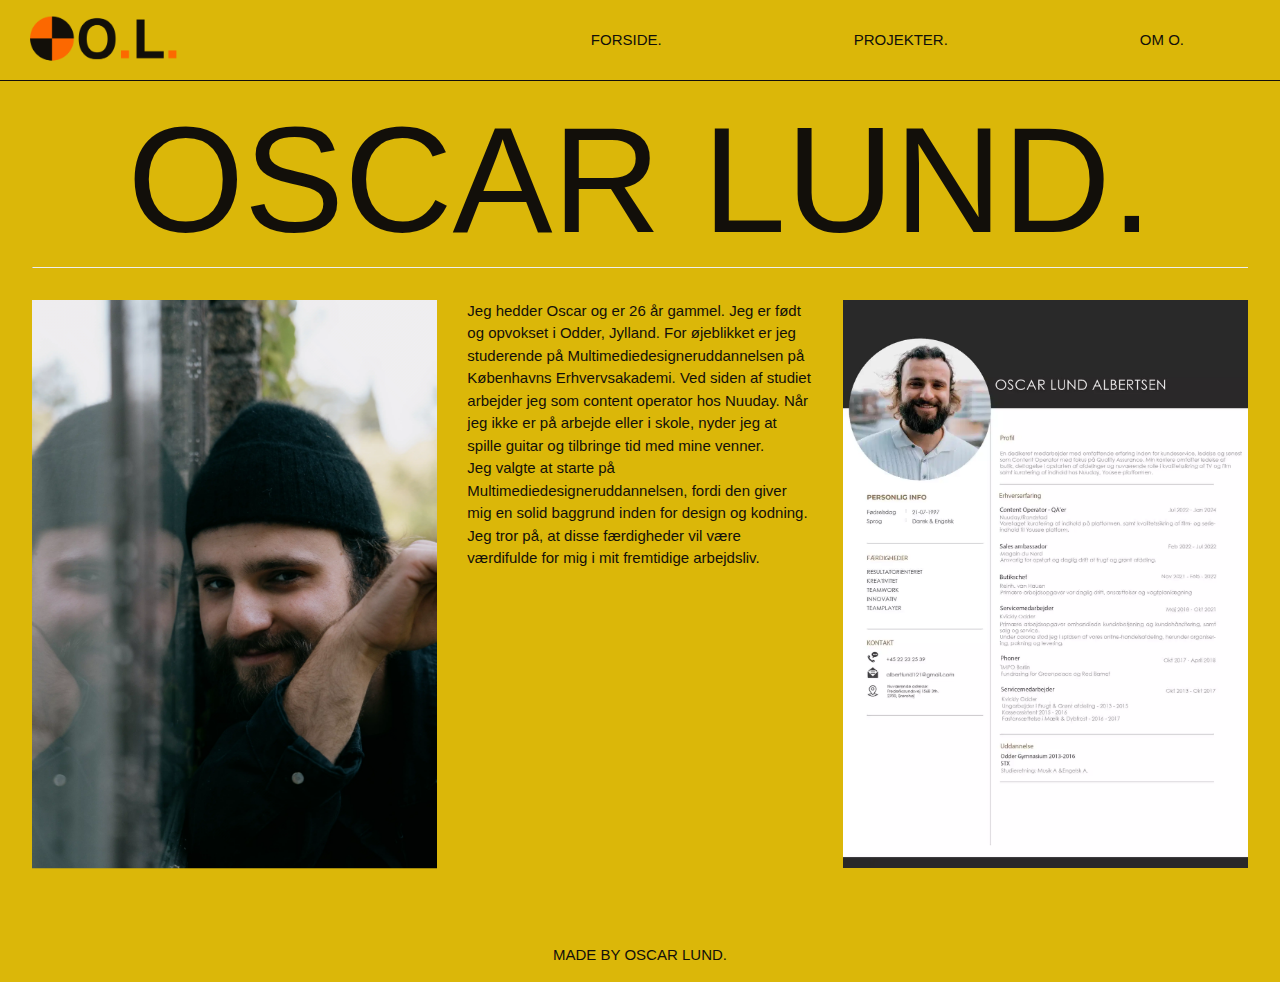
<file: mig.html>
<!DOCTYPE html>
<html lang="da">
  <head>
    <meta charset="UTF-8" />
    <meta http-equiv="X-UA-Compatible" content="IE=edge" />
    <meta name="viewport" content="width=device-width, initial-scale=1.0" />
    <meta name="robots" content="noindex" />
    <link rel="stylesheet" href="css/layout.css" />
    <link rel="stylesheet" href="css/global.css" />
    <link rel="icon" type="image/png" href="img/favicon.png" />
    <title>OM O.</title>
  </head>
  <body>
    <header>
      <div>
        <a href="index.html"
          ><img class="logo" src="img/OL_logo_3.png" alt="Logo"
        /></a>
      </div>
      <div>
        <nav>
          <ul class="fs_menu">
            <li id="nav-item_1">
              <a href="index.html" target="_blank">FORSIDE.</a>
            </li>
            <li id="nav-item_2">
              <a href="projekter.html" target="_blank">PROJEKTER.</a>
            </li>
            <li id="nav-item_3">
              <a href="mig.html" target="_blank">OM O.</a>
            </li>
          </ul>
          <div class="burger-menu" onclick="toggleMenu()">
            <img
              class="burger_logo"
              src="img/Logo_real.png"
              alt="burger-logo"
            />
          </div>
        </nav>
      </div>
    </header>
    <main>
      <div class="ms_h1_1"><h1>O L.</h1></div>
      <div class="fs_h1"><h1>OSCAR LUND.</h1></div>
      <hr />
      <div class="grid_1-1-1">
        <div class="mig_class">
          <img class="portræt_img" src="img/portræt_img.webp" alt="" />
        </div>
        <div>
          <p class="text_me">
            Jeg hedder Oscar og er 26 år gammel. Jeg er født og opvokset i
            Odder, Jylland. For øjeblikket er jeg studerende på
            Multimediedesigneruddannelsen på Københavns Erhvervsakademi. Ved
            siden af studiet arbejder jeg som content operator hos Nuuday. Når
            jeg ikke er på arbejde eller i skole, nyder jeg at spille guitar og
            tilbringe tid med mine venner. <br />
            Jeg valgte at starte på Multimediedesigneruddannelsen, fordi den
            giver mig en solid baggrund inden for design og kodning. Jeg tror
            på, at disse færdigheder vil være værdifulde for mig i mit
            fremtidige arbejdsliv.
          </p>
        </div>
        <div class="mig_class">
          <img class="cv_img" src="img/CV_T6.webp" alt="" />
        </div>
      </div>
    </main>
    <footer><p>MADE BY OSCAR LUND.</p></footer>
    <div></div>
    <script src="js/js.js"></script>
  </body>
</html>
</file>
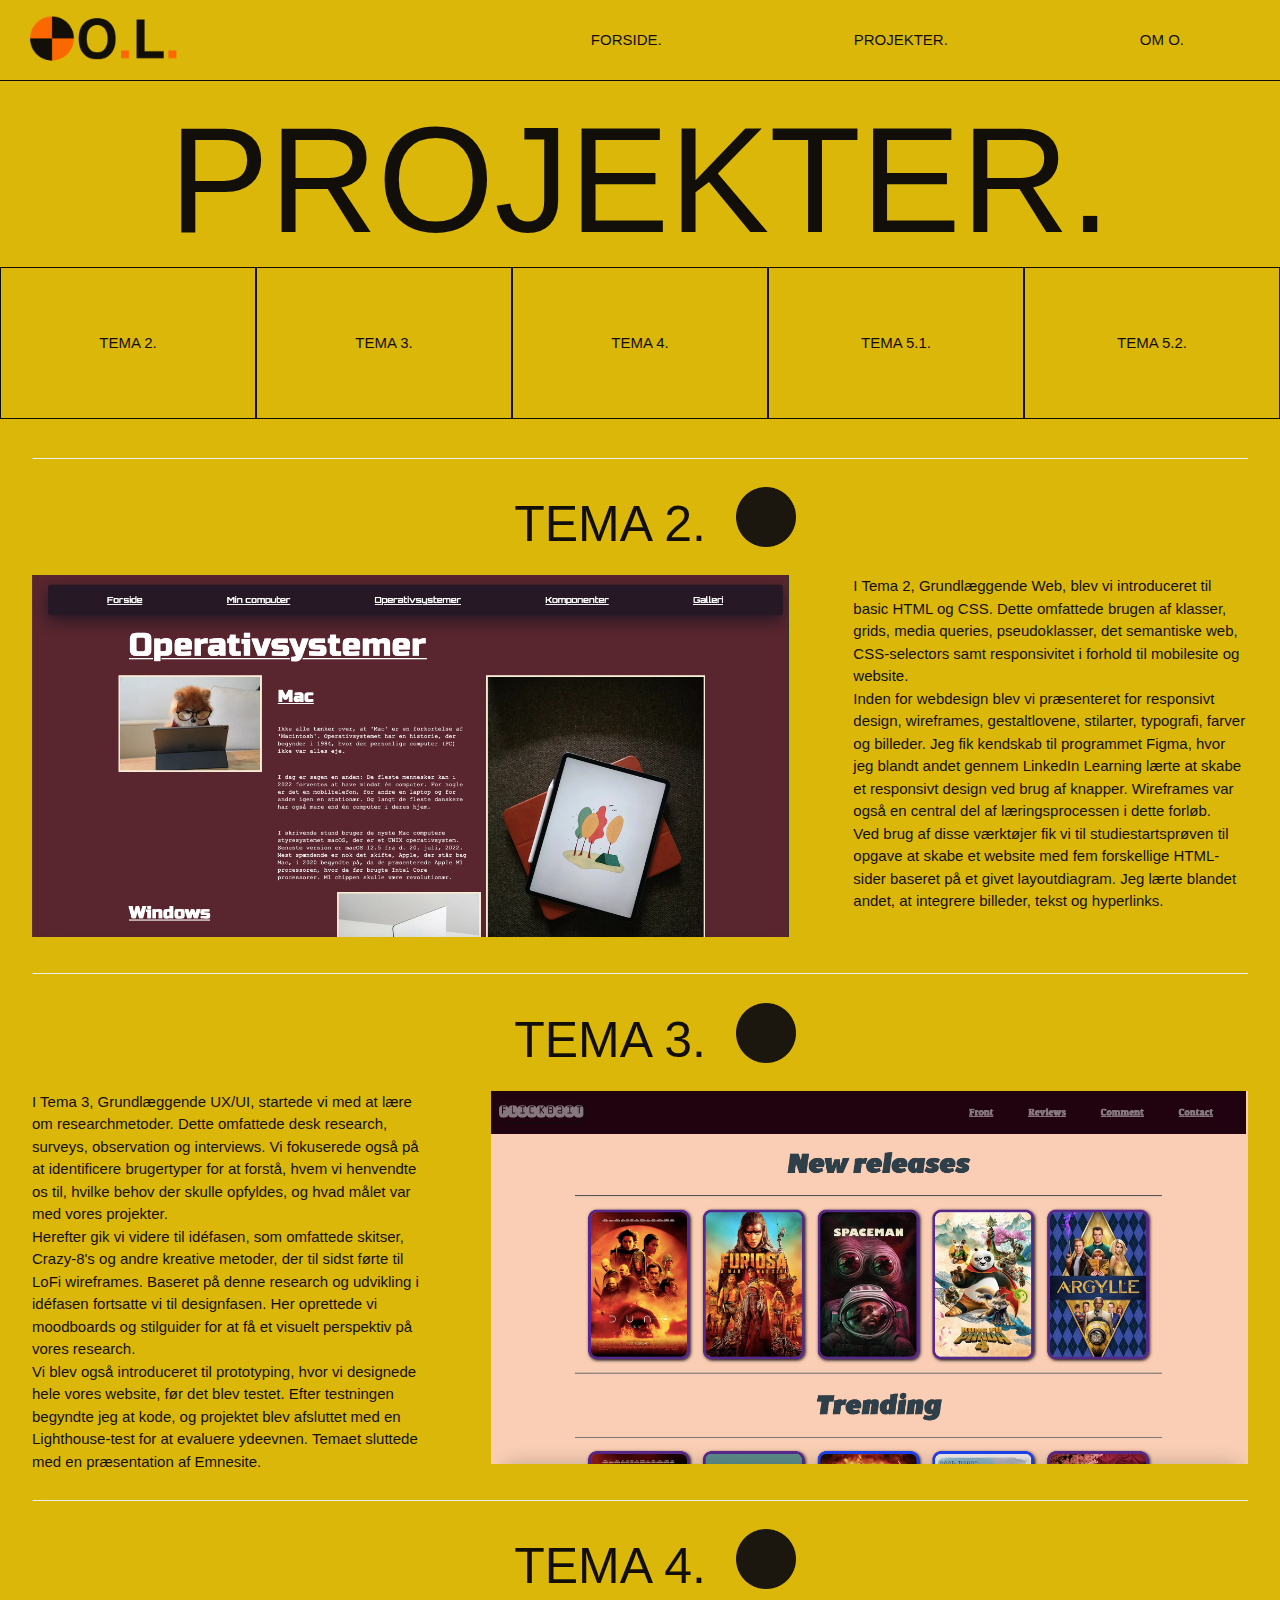
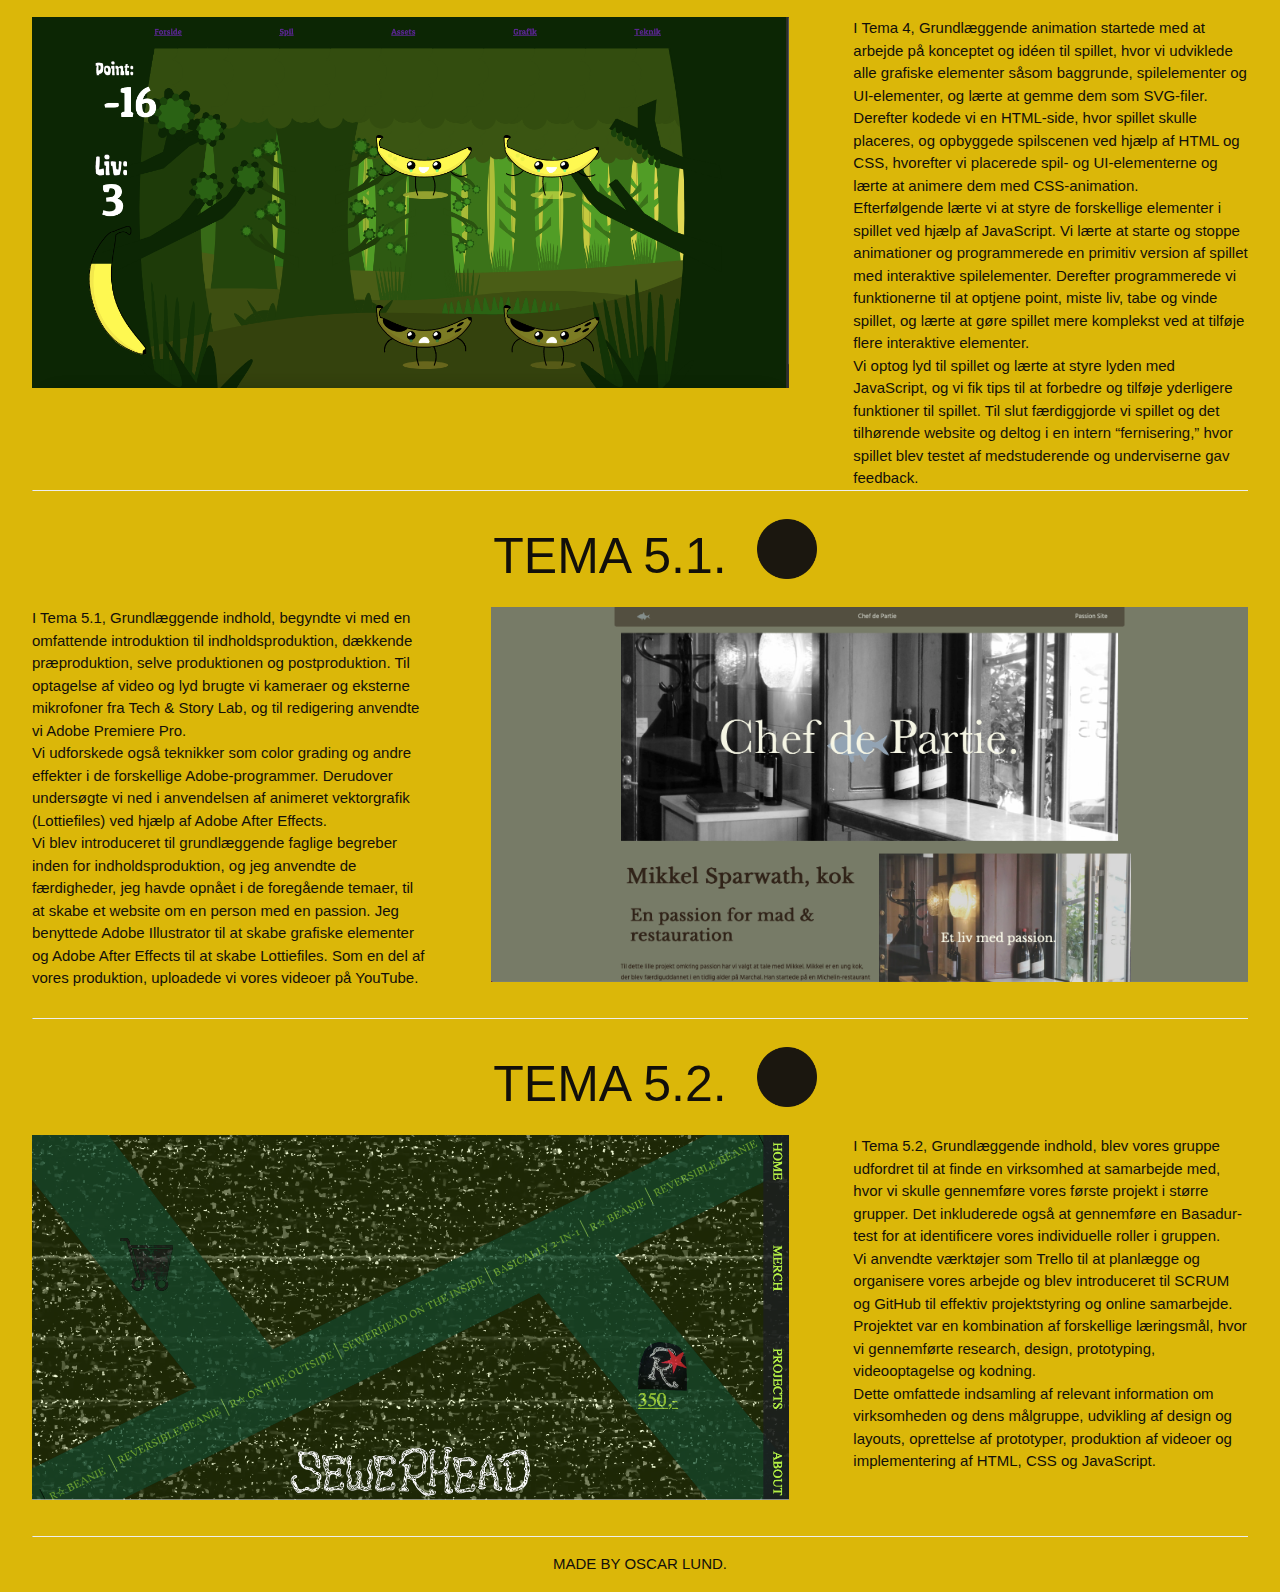
<file: projekter.html>
<!DOCTYPE html>
<html lang="da">
  <head>
    <meta charset="UTF-8" />
    <meta http-equiv="X-UA-Compatible" content="IE=edge" />
    <meta name="viewport" content="width=device-width, initial-scale=1.0" />
    <meta name="robots" content="noindex" />
    <link rel="stylesheet" href="css/layout.css" />
    <link rel="stylesheet" href="css/global.css" />
    <link rel="icon" type="image/png" href="img/favicon.png" />
    <title>PROJEKTER.</title>
  </head>
  <body>
    <header>
      <div>
        <a href="index.html"
          ><img class="logo" src="img/OL_logo_3.png" alt="Logo"
        /></a>
      </div>
      <div>
        <nav>
          <ul class="fs_menu">
            <li id="nav-item_1">
              <a href="index.html" target="_blank">FORSIDE.</a>
            </li>
            <li id="nav-item_2">
              <a href="projekter.html" target="_blank">PROJEKTER.</a>
            </li>
            <li id="nav-item_3">
              <a href="mig.html" target="_blank">OM O.</a>
            </li>
          </ul>
          <div class="burger-menu" onclick="toggleMenu()">
            <img
              class="burger_logo"
              src="img/Logo_real.png"
              alt="burger-logo"
            />
          </div>
        </nav>
      </div>
    </header>
    <main>
      <div class="ms_h1">
        <h1><span> PROJ</span> <span>EKT</span><span> ER.</span></h1>
      </div>
      <div class="fs_h1"><h1>PROJEKTER.</h1></div>
      <div class="border">
        <div class="grid_5">
          <h3 class="tema_box"><a href="#tema_2"> TEMA 2.</a></h3>
          <h3 class="tema_box"><a href="#tema_3"> TEMA 3.</a></h3>
          <h3 class="tema_box"><a href="#tema_4"> TEMA 4.</a></h3>
          <h3 class="tema_box"><a href="#tema_5"> TEMA 5.1.</a></h3>
          <h3 class="tema_box"><a href="#tema_6"> TEMA 5.2.</a></h3>
        </div>
      </div>
      <hr />
      <a href="http://lundmediadesign.dk/kea/02_website/" target="blank"
        ><div class="tema_class">
          <h2 id="tema_2">TEMA 2.</h2>
          <img class="button" src="img/Logo_real.png" alt="logo" /></div
      ></a>
      <div class="gridrow_2">
        <div class="tema_grid">
          <img class="tema_pic" src="img/T2_img.png" alt="tema 2 billede" />
        </div>
        <div class="tema_grid_2">
          <div class="tema_text">
            <p>
              I Tema 2, Grundlæggende Web, blev vi introduceret til basic HTML
              og CSS. Dette omfattede brugen af klasser, grids, media queries,
              pseudoklasser, det semantiske web, CSS-selectors samt
              responsivitet i forhold til mobilesite og website. <br />Inden for
              webdesign blev vi præsenteret for responsivt design, wireframes,
              gestaltlovene, stilarter, typografi, farver og billeder. Jeg fik
              kendskab til programmet Figma, hvor jeg blandt andet gennem
              LinkedIn Learning lærte at skabe et responsivt design ved brug af
              knapper. Wireframes var også en central del af læringsprocessen i
              dette forløb. <br />
              Ved brug af disse værktøjer fik vi til studiestartsprøven til
              opgave at skabe et website med fem forskellige HTML-sider baseret
              på et givet layoutdiagram. Jeg lærte blandet andet, at integrere
              billeder, tekst og hyperlinks.
            </p>
          </div>
        </div>
      </div>
      <hr />
      <a
        href="https://lundmediadesign.dk/kea/03_ux/01_kodet_site/html/index.html"
        target="_blank"
        ><div class="tema_class">
          <h2 id="tema_3">TEMA 3.</h2>
          <img class="button" src="img/Logo_real.png" alt="logo" /></div
      ></a>
      <div class="gridrow_3">
        <div class="tema_grid_3">
          <div class="tema_text">
            <p>
              I Tema 3, Grundlæggende UX/UI, startede vi med at lære om
              researchmetoder. Dette omfattede desk research, surveys,
              observation og interviews. Vi fokuserede også på at identificere
              brugertyper for at forstå, hvem vi henvendte os til, hvilke behov
              der skulle opfyldes, og hvad målet var med vores projekter. <br />
              Herefter gik vi videre til idéfasen, som omfattede skitser,
              Crazy-8's og andre kreative metoder, der til sidst førte til LoFi
              wireframes. Baseret på denne research og udvikling i idéfasen
              fortsatte vi til designfasen. Her oprettede vi moodboards og
              stilguider for at få et visuelt perspektiv på vores research.
              <br />
              Vi blev også introduceret til prototyping, hvor vi designede hele
              vores website, før det blev testet. Efter testningen begyndte jeg
              at kode, og projektet blev afsluttet med en Lighthouse-test for at
              evaluere ydeevnen. Temaet sluttede med en præsentation af
              Emnesite.
            </p>
          </div>
        </div>
        <div class="tema_grid_4">
          <img class="tema_pic" src="img/T3_img.png" alt="tema 3 billede" />
        </div>
      </div>
      <hr />
      <a
        href="https://lundmediadesign.dk/kea/04_animation/website/"
        target="blank"
        ><div class="tema_class">
          <h2 id="tema_4">TEMA 4.</h2>
          <img class="button" src="img/Logo_real.png" alt="logo" /></div
      ></a>
      <div class="gridrow_2">
        <div class="tema_grid">
          <img class="tema_pic" src="img/T4_img.png" alt="tema 4 billede" />
        </div>
        <div class="tema_grid_2">
          <p class="tema_text">
            I Tema 4, Grundlæggende animation startede med at arbejde på
            konceptet og idéen til spillet, hvor vi udviklede alle grafiske
            elementer såsom baggrunde, spilelementer og UI-elementer, og lærte
            at gemme dem som SVG-filer. Derefter kodede vi en HTML-side, hvor
            spillet skulle placeres, og opbyggede spilscenen ved hjælp af HTML
            og CSS, hvorefter vi placerede spil- og UI-elementerne og lærte at
            animere dem med CSS-animation. <br />
            Efterfølgende lærte vi at styre de forskellige elementer i spillet
            ved hjælp af JavaScript. Vi lærte at starte og stoppe animationer og
            programmerede en primitiv version af spillet med interaktive
            spilelementer. Derefter programmerede vi funktionerne til at optjene
            point, miste liv, tabe og vinde spillet, og lærte at gøre spillet
            mere komplekst ved at tilføje flere interaktive elementer. <br />
            Vi optog lyd til spillet og lærte at styre lyden med JavaScript, og
            vi fik tips til at forbedre og tilføje yderligere funktioner til
            spillet. Til slut færdiggjorde vi spillet og det tilhørende website
            og deltog i en intern “fernisering,” hvor spillet blev testet af
            medstuderende og underviserne gav feedback.
          </p>
        </div>
      </div>
      <hr />
      <a
        href="http://lundmediadesign.dk/kea/05_indhold/passionsite/"
        target="blank"
        ><div class="tema_class">
          <h2 id="tema_5">TEMA 5.1.</h2>
          <img class="button" src="img/Logo_real.png" alt="logo" /></div
      ></a>
      <div class="gridrow_3">
        <div class="tema_grid_3">
          <p class="tema_text">
            I Tema 5.1, Grundlæggende indhold, begyndte vi med en omfattende
            introduktion til indholdsproduktion, dækkende præproduktion, selve
            produktionen og postproduktion. Til optagelse af video og lyd brugte
            vi kameraer og eksterne mikrofoner fra Tech & Story Lab, og til
            redigering anvendte vi Adobe Premiere Pro. <br />
            Vi udforskede også teknikker som color grading og andre effekter i
            de forskellige Adobe-programmer. Derudover undersøgte vi ned i
            anvendelsen af animeret vektorgrafik (Lottiefiles) ved hjælp af
            Adobe After Effects. <br />
            Vi blev introduceret til grundlæggende faglige begreber inden for
            indholdsproduktion, og jeg anvendte de færdigheder, jeg havde opnået
            i de foregående temaer, til at skabe et website om en person med en
            passion. Jeg benyttede Adobe Illustrator til at skabe grafiske
            elementer og Adobe After Effects til at skabe Lottiefiles. Som en
            del af vores produktion, uploadede vi vores videoer på YouTube.
          </p>
        </div>
        <div class="tema_grid_4">
          <img class="tema_pic" src="img/T5.1_img.png" alt="tema 5.2 billede" />
        </div>
      </div>
      <hr />
      <a
        href="https://lundmediadesign.dk/kea/05_indhold/Tema_5_Virksomhedssite-main/"
        target="blank"
        ><div class="tema_class">
          <h2 id="tema_6">TEMA 5.2.</h2>
          <img class="button" src="img/Logo_real.png" alt="logo" /></div
      ></a>
      <div class="gridrow_2">
        <div class="tema_grid">
          <img class="tema_pic" src="img/T5_img.png" alt="tema 6 billede" />
        </div>
        <div class="tema_grid_2">
          <p class="tema_text">
            I Tema 5.2, Grundlæggende indhold, blev vores gruppe udfordret til
            at finde en virksomhed at samarbejde med, hvor vi skulle gennemføre
            vores første projekt i større grupper. Det inkluderede også at
            gennemføre en Basadur-test for at identificere vores individuelle
            roller i gruppen. <br />
            Vi anvendte værktøjer som Trello til at planlægge og organisere
            vores arbejde og blev introduceret til SCRUM og GitHub til effektiv
            projektstyring og online samarbejde. Projektet var en kombination af
            forskellige læringsmål, hvor vi gennemførte research, design,
            prototyping, videooptagelse og kodning. <br />
            Dette omfattede indsamling af relevant information om virksomheden
            og dens målgruppe, udvikling af design og layouts, oprettelse af
            prototyper, produktion af videoer og implementering af HTML, CSS og
            JavaScript.
          </p>
        </div>
      </div>
      <hr />
    </main>
    <footer><p>MADE BY OSCAR LUND.</p></footer>
    <script src="js/js.js"></script>
  </body>
</html>
</file>
<file: css/layout.css>
@import url(/css/global.css);

.burger_logo {
  width: 60px;
  padding: 0.5em;
  padding-left: 4em;
  border-radius: 1em;
  border-width: 5px;
  border: none;
}
.logo {
  width: 150px;
  padding-top: 1.5em;
  padding-left: 2em;
  border: none;
}
.button {
  width: 60px;
  padding-left: 2em;
  padding-bottom: 1em;
  border-radius: 1em;
  border: none;
}
.fs_menu li {
  position: relative;
}
a {
  text-decoration: none;
}

hr {
  color: #120f0a;
  border-top: 1px;
  margin-left: 2em;
  margin-right: 2em;
  margin-bottom: 1em;
}
br {
  display: block;
  margin-bottom: 10px;
}

@media (max-width: 799px) {
  .fs_menu {
    display: none;
    flex-direction: column;
    position: absolute;
    top: 1%;
    right: 25%;
    list-style: none;
    background-color: #dbb709;
    width: 50%;
    padding: 0.1em 0;
    align-items: center;
    border: 1px solid black;
    z-index: 1;
  }
  .fs_menu.show {
    display: flex;
  }

  .burger-menu {
    display: block;
    cursor: pointer;
    padding: 0.5em;
  }
  .fs_menu li {
    width: 100%; /* Gør hver li til 100% bredde */
    text-align: center; /* Centrer teksten */
    padding: 1em 0;
    margin: 0;
  }
  .fs_menu li:not(:last-child)::after {
    content: "";
    position: absolute;
    top: auto;
    bottom: 0;
    left: 50%;
    right: auto;
    transform: translateX(-50%);
    width: 100%;
    height: 1px;
    background-color: black;
  }

  .lottiefile {
    margin-left: 10%;
    margin-right: 10%;
    margin-bottom: 10%;

    align-items: center;
  }
  .ms_h1 {
    display: flex;
    justify-content: center;
    align-items: center;
    /* height: 100vh; */
  }
  .ms_h1_1 {
    display: flex;
    justify-content: center;
    align-items: center;
    margin-top: 1%;
  }

  h1 {
    display: grid;
    grid-template-columns: 1fr;
    grid-template-rows: repeat(3, auto);
    gap: 5px; /* Afstand mellem bogstaverne */
    text-align: left;
  }

  h1 span {
    display: block;
    color: #120f0a;
  }
  .fs_h1 {
    display: none;
  }
  .grid_5 {
    display: grid;
    grid-template-columns: repeat(5, 1fr);
    gap: 3px;
    padding: 5%;
    margin-left: 1em;
    margin-right: 1em;
  }
  .tema_class {
    display: flex;
    justify-content: center;
    align-items: center;
    padding-top: 5%;
  }
  .gridrow_2 {
    display: grid;
    grid-template-rows: repeat(1, 1fr);
    margin: 4%;
  }
  .gridrow_3 {
    display: grid;
    grid-template-rows: repeat(1, 1fr);
    margin: 4%;
  }

  .tema_pic {
    width: 100%;
  }
  .tema_text {
    display: flex;
    justify-content: center;
    align-items: center;
    padding-top: 3%;
    padding-bottom: 3%;
    padding-left: 7%;
    padding-right: 7%;
    text-align: left;
  }
  .portræt_img {
    width: 100%;
  }
  .cv_img {
    width: 100%;
  }
  .grid_1-1-1 {
    margin-left: 2em;
    margin-right: 2em;
  }
  .mig_class {
    padding-bottom: 2em;
  }
  .text_me {
    padding-bottom: 2em;
  }
}

@media (min-width: 800px) {
  .fs_menu {
    display: flex;
    flex-direction: row;
    list-style-type: none;
    margin: 0;
    padding: 0;
    gap: 12em;
    padding-right: 6em;
  }
  .burger-menu {
    display: none;
  }
  .ms_h1 {
    display: none;
  }
  .ms_h1_1 {
    display: none;
  }
  .fs_h1 {
    display: flex;
    justify-content: center;
    align-items: center;
    margin-top: 1%;
  }
  .grid_5 {
    display: grid;
    grid-template-columns: repeat(5, 1fr);
    justify-content: center;
    align-items: center;
    padding-bottom: 3%;
  }

  .tema_box {
    padding: 25%;
    border: 1px solid #120f0a;
    text-align: center;
  }

  .tema_class {
    display: flex;
    justify-content: center;
    align-items: center;
    padding-top: 1%;
    padding-bottom: 1%;
    margin-left: 2em;
  }
  .gridrow_2 {
    display: grid;
    grid-template-columns: 2fr 1fr;
    align-items: start;
  }
  .tema_grid {
    padding-right: 6em;
  }
  .tema_pic {
    width: 100%;
    padding-left: 2em;
    padding-right: 2em;
    padding-bottom: 2em;
  }
  .tema_grid_2 {
    padding-right: 2em;
  }
  .gridrow_3 {
    display: grid;
    grid-template-columns: 1fr 2fr;
  }
  .tema_grid_3 {
    padding-left: 2em;
  }
  .tema_grid_4 {
    padding-right: 4em;
    padding-left: 2em;
  }
  .grid_1-1-1 {
    display: grid;
    grid-template-columns: repeat(3, 1fr);
    margin: 2em;
  }
  .portræt_img {
    width: 100%;
    clip-path: inset(0 0 6.5% 0);
  }
  .cv_img {
    width: 100%;
  }

  .text_me {
    padding-left: 2em;
    padding-right: 2em;
  }
  .lottiefile {
    margin-left: 5%;
    margin-right: 5%;
    margin-bottom: 2%;

    align-items: center;
  }
}
</file>
<file: css/global.css>
* {
  padding: 0;
  margin: 0;
}

body {
  background-color: #dbb709;
}
:root {
  /* Teskt farve */
  --colorBlack: #120f0a;
  /* Baggrunds- og header farve */
  --colorOrange: #ed7030;
  /* Fonts */
  --hfont: "Helvetica", sans-serif;
  --textfont: "Raleway", sans-serif;
  /* Font size */
  --h1: 150px;
  --h2: 50px;
  --h3: 15px;
  --text: 15px;
  /* Font weight */
  --regular: 400;
}
/* VAR usage */
h1 {
  font-family: var(--hfont);
  font-size: var(--h1);
  font-weight: var(--regular);
  color: var(--colorBlack);
}

h2 {
  font-family: var(--hfont);
  font-size: var(--h2);
  font-weight: var(--regular);
  color: var(--colorBlack);
}

h3 {
  font-family: var(--hfont);
  font-size: var(--h3);
  font-weight: var(--regular);
  color: var(--colorBlack);
}

p,
a {
  font-family: var(--textfont);
  font-size: var(--text);
  font-weight: var(--regular);
  color: var(--colorBlack);
  line-height: 1.5;
}

/* Global component */

header {
  display: flex;
  flex-direction: row;
  align-items: center;
  justify-content: space-between;
  background-color: #dbb709;
  height: 80px;
  width: 100%;
  font-family: var(--textfont);
  border-bottom: 1px #120f0a solid;
}

li a {
  text-decoration: none;
  /* text-align: right; */
}
footer {
  display: flex;
  justify-content: center;
  align-items: center;
  width: 100%;
  position: relative;
  margin-bottom: 1em;
}
</file>
